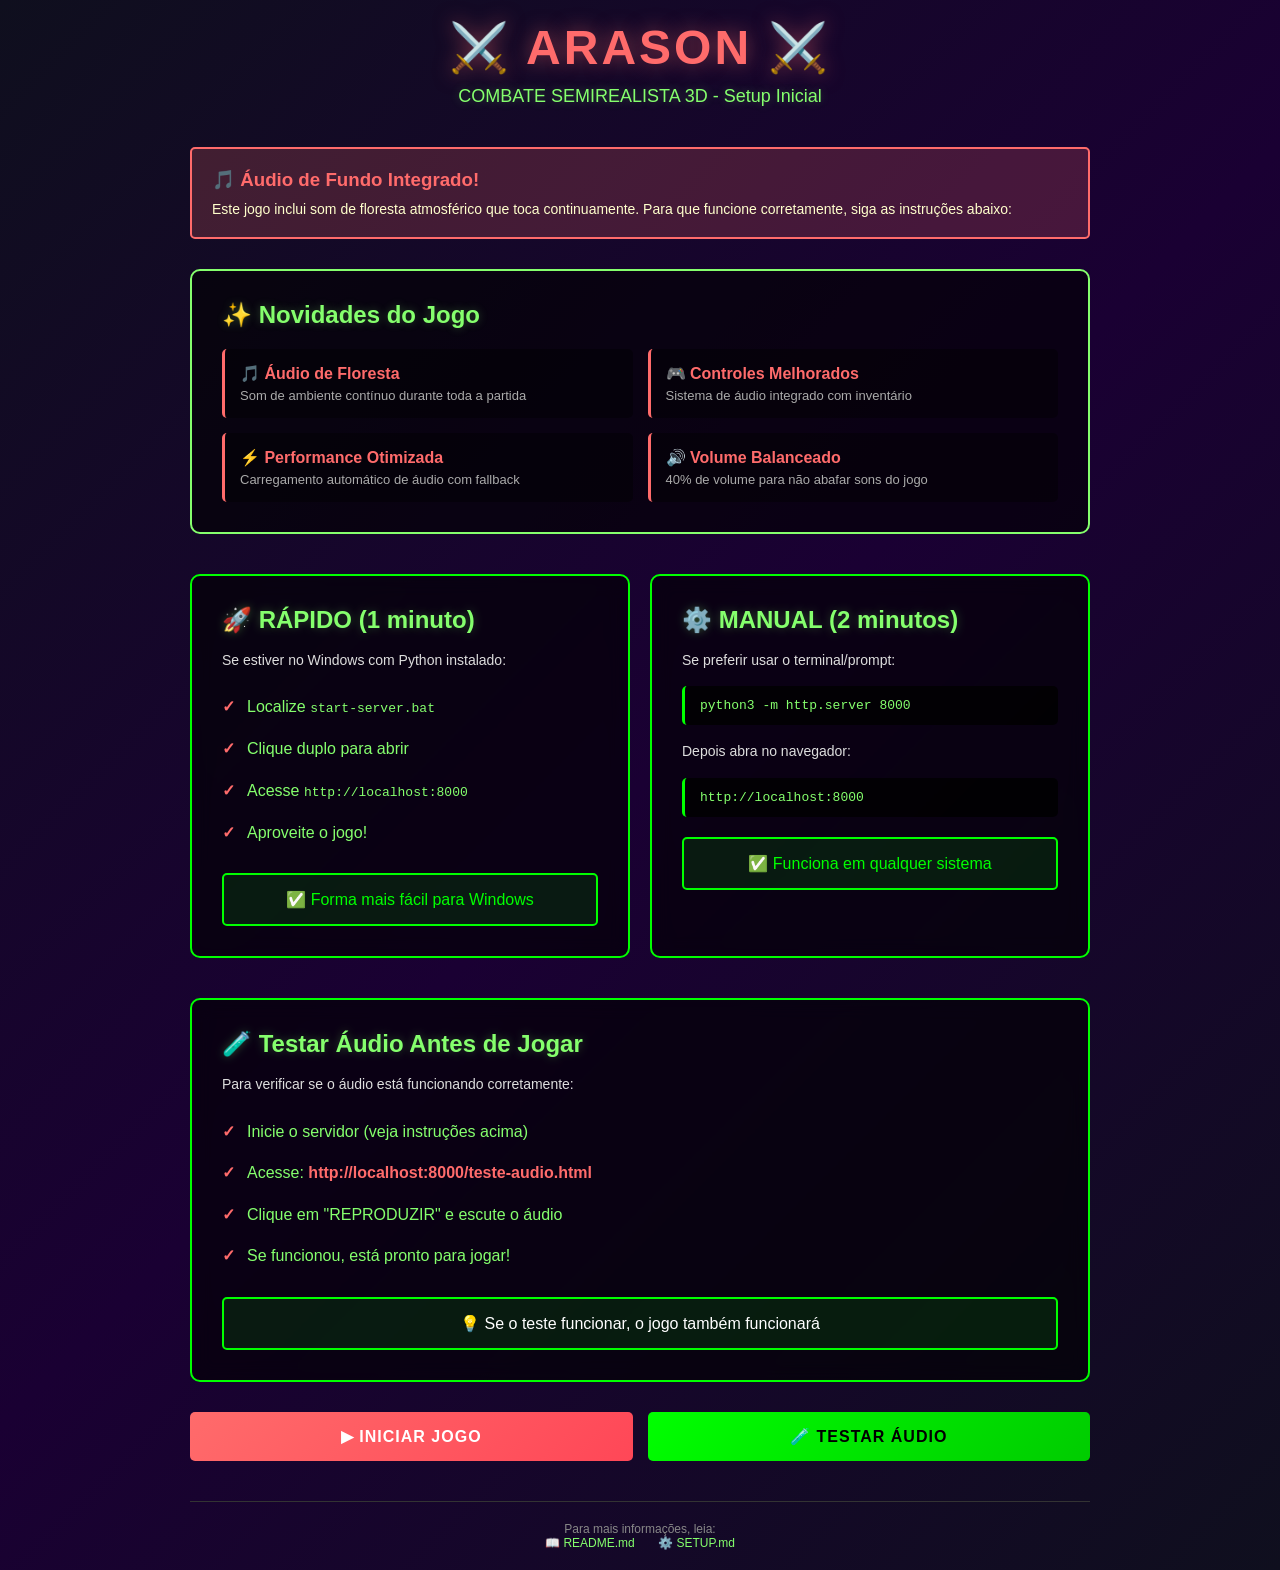
<file: setup.html>
<!DOCTYPE html>
<html lang="pt-BR">
<head>
    <meta charset="UTF-8">
    <meta name="viewport" content="width=device-width, initial-scale=1.0">
    <title>⚔️ ARASON - Setup Inicial</title>
    <style>
        * { margin: 0; padding: 0; box-sizing: border-box; }
        body {
            font-family: 'Segoe UI', Tahoma, Geneva, Verdana, sans-serif;
            background: linear-gradient(135deg, #0f0f1e 0%, #1a0033 50%, #0f0f1e 100%);
            color: #fff;
            min-height: 100vh;
            display: flex;
            align-items: center;
            justify-content: center;
            padding: 20px;
        }
        .container {
            max-width: 900px;
            width: 100%;
        }
        header {
            text-align: center;
            margin-bottom: 40px;
        }
        h1 {
            font-size: 48px;
            color: #ff6b6b;
            text-shadow: 0 0 20px rgba(255, 107, 107, 0.5);
            margin-bottom: 10px;
            letter-spacing: 3px;
        }
        .subtitle {
            font-size: 18px;
            color: #85ff6d;
            text-shadow: 0 0 10px rgba(133, 255, 109, 0.3);
        }
        .content {
            display: grid;
            grid-template-columns: 1fr 1fr;
            gap: 20px;
            margin-bottom: 40px;
        }
        .card {
            background: rgba(0, 0, 0, 0.6);
            border: 2px solid #00ff00;
            border-radius: 10px;
            padding: 30px;
            backdrop-filter: blur(10px);
            transition: all 0.3s;
        }
        .card:hover {
            border-color: #ff6b6b;
            box-shadow: 0 0 20px rgba(255, 107, 107, 0.3);
            transform: translateY(-5px);
        }
        .card h2 {
            color: #85ff6d;
            margin-bottom: 15px;
            font-size: 24px;
            text-shadow: 0 0 10px rgba(133, 255, 109, 0.3);
        }
        .card p {
            color: #ddd;
            line-height: 1.6;
            margin-bottom: 15px;
            font-size: 14px;
        }
        .step-list {
            list-style: none;
        }
        .step-list li {
            color: #85ff6d;
            padding: 8px 0;
            padding-left: 25px;
            position: relative;
            line-height: 1.6;
        }
        .step-list li:before {
            content: "✓";
            position: absolute;
            left: 0;
            color: #ff6b6b;
            font-weight: bold;
        }
        .code-block {
            background: rgba(0, 0, 0, 0.8);
            border-left: 3px solid #00ff00;
            padding: 12px 15px;
            margin: 15px 0;
            border-radius: 5px;
            font-family: 'Courier New', monospace;
            font-size: 13px;
            overflow-x: auto;
            color: #85ff6d;
        }
        .buttons {
            display: grid;
            grid-template-columns: 1fr 1fr;
            gap: 15px;
            margin-top: 30px;
        }
        button {
            padding: 15px 30px;
            border: none;
            border-radius: 5px;
            font-size: 16px;
            font-weight: bold;
            cursor: pointer;
            transition: all 0.3s;
            text-transform: uppercase;
            letter-spacing: 1px;
        }
        .btn-primary {
            background: linear-gradient(135deg, #ff6b6b 0%, #ff4757 100%);
            color: white;
        }
        .btn-primary:hover {
            transform: scale(1.05);
            box-shadow: 0 0 20px rgba(255, 107, 107, 0.5);
        }
        .btn-secondary {
            background: linear-gradient(135deg, #00ff00 0%, #00cc00 100%);
            color: #000;
        }
        .btn-secondary:hover {
            transform: scale(1.05);
            box-shadow: 0 0 20px rgba(0, 255, 0, 0.5);
        }
        .alert {
            background: rgba(255, 107, 107, 0.2);
            border: 2px solid #ff6b6b;
            border-radius: 5px;
            padding: 20px;
            margin-bottom: 30px;
        }
        .alert h3 {
            color: #ff6b6b;
            margin-bottom: 10px;
        }
        .alert p {
            color: #ffc;
            font-size: 14px;
        }
        .features {
            background: rgba(0, 0, 0, 0.6);
            border: 2px solid #85ff6d;
            border-radius: 10px;
            padding: 30px;
            margin-bottom: 40px;
        }
        .features h2 {
            color: #85ff6d;
            margin-bottom: 20px;
            text-shadow: 0 0 10px rgba(133, 255, 109, 0.3);
        }
        .feature-grid {
            display: grid;
            grid-template-columns: 1fr 1fr;
            gap: 15px;
        }
        .feature-item {
            padding: 15px;
            background: rgba(0, 0, 0, 0.4);
            border-radius: 5px;
            border-left: 3px solid #ff6b6b;
        }
        .feature-item strong {
            color: #ff6b6b;
        }
        .feature-item p {
            color: #aaa;
            font-size: 13px;
            margin-top: 5px;
        }
        @media (max-width: 768px) {
            .content {
                grid-template-columns: 1fr;
            }
            .buttons {
                grid-template-columns: 1fr;
            }
            .feature-grid {
                grid-template-columns: 1fr;
            }
            h1 {
                font-size: 36px;
            }
        }
        .status-box {
            background: rgba(0, 255, 0, 0.1);
            border: 2px solid #00ff00;
            border-radius: 5px;
            padding: 15px;
            margin-top: 20px;
            text-align: center;
        }
        .status-box.success {
            border-color: #00ff00;
            color: #00ff00;
        }
        .status-box.warning {
            border-color: #ffaa00;
            color: #ffaa00;
            background: rgba(255, 170, 0, 0.1);
        }
    </style>
</head>
<body>
    <div class="container">
        <header>
            <h1>⚔️ ARASON ⚔️</h1>
            <p class="subtitle">COMBATE SEMIREALISTA 3D - Setup Inicial</p>
        </header>

        <div class="alert">
            <h3>🎵 Áudio de Fundo Integrado!</h3>
            <p>Este jogo inclui som de floresta atmosférico que toca continuamente. Para que funcione corretamente, siga as instruções abaixo:</p>
        </div>

        <div class="features">
            <h2>✨ Novidades do Jogo</h2>
            <div class="feature-grid">
                <div class="feature-item">
                    <strong>🎵 Áudio de Floresta</strong>
                    <p>Som de ambiente contínuo durante toda a partida</p>
                </div>
                <div class="feature-item">
                    <strong>🎮 Controles Melhorados</strong>
                    <p>Sistema de áudio integrado com inventário</p>
                </div>
                <div class="feature-item">
                    <strong>⚡ Performance Otimizada</strong>
                    <p>Carregamento automático de áudio com fallback</p>
                </div>
                <div class="feature-item">
                    <strong>🔊 Volume Balanceado</strong>
                    <p>40% de volume para não abafar sons do jogo</p>
                </div>
            </div>
        </div>

        <div class="content">
            <div class="card">
                <h2>🚀 RÁPIDO (1 minuto)</h2>
                <p>Se estiver no Windows com Python instalado:</p>
                <ol class="step-list">
                    <li>Localize <code>start-server.bat</code></li>
                    <li>Clique duplo para abrir</li>
                    <li>Acesse <code>http://localhost:8000</code></li>
                    <li>Aproveite o jogo!</li>
                </ol>
                <div class="status-box success">
                    ✅ Forma mais fácil para Windows
                </div>
            </div>

            <div class="card">
                <h2>⚙️ MANUAL (2 minutos)</h2>
                <p>Se preferir usar o terminal/prompt:</p>
                <div class="code-block">
python3 -m http.server 8000
                </div>
                <p>Depois abra no navegador:</p>
                <div class="code-block">
http://localhost:8000
                </div>
                <div class="status-box success">
                    ✅ Funciona em qualquer sistema
                </div>
            </div>
        </div>

        <div class="card" style="grid-column: 1 / -1;">
            <h2>🧪 Testar Áudio Antes de Jogar</h2>
            <p>Para verificar se o áudio está funcionando corretamente:</p>
            <ol class="step-list" style="margin-bottom: 20px;">
                <li>Inicie o servidor (veja instruções acima)</li>
                <li>Acesse: <a href="teste-audio.html" style="color: #ff6b6b; text-decoration: none; font-weight: bold;">http://localhost:8000/teste-audio.html</a></li>
                <li>Clique em "REPRODUZIR" e escute o áudio</li>
                <li>Se funcionou, está pronto para jogar!</li>
            </ol>
            <div class="status-box">
                💡 Se o teste funcionar, o jogo também funcionará
            </div>
        </div>

        <div class="buttons">
            <button class="btn-primary" onclick="abrirJogo()">
                ▶ INICIAR JOGO
            </button>
            <button class="btn-secondary" onclick="abrirTeste()">
                🧪 TESTAR ÁUDIO
            </button>
        </div>

        <div style="text-align: center; margin-top: 40px; color: #888; font-size: 12px; border-top: 1px solid #333; padding-top: 20px;">
            <p>Para mais informações, leia:</p>
            <p>
                <a href="README.md" style="color: #85ff6d; text-decoration: none; margin: 0 10px;">📖 README.md</a>
                <a href="SETUP.md" style="color: #85ff6d; text-decoration: none; margin: 0 10px;">⚙️ SETUP.md</a>
            </p>
        </div>
    </div>

    <script>
        // Detecta se servidor está rodando
        function verificarServidor() {
            const protocolo = window.location.protocol;
            if (protocolo === 'file:') {
                document.body.style.opacity = '0.8';
                const alerta = document.querySelector('.alert');
                alerta.innerHTML = `
                    <h3>⚠️ ERRO: Arquivo Local Detectado!</h3>
                    <p>Você está acessando esta página como arquivo local (file://). 
                    Para que o áudio funcione, MUST NEED acessar através de um servidor HTTP.</p>
                    <p style="margin-top: 15px; color: #ffff00;">
                        <strong>SOLUÇÃO:</strong><br>
                        1. Abra um terminal na pasta do jogo<br>
                        2. Execute: <code style="background: #000; padding: 5px; border-radius: 3px;">python3 -m http.server 8000</code><br>
                        3. Acesse: <code style="background: #000; padding: 5px; border-radius: 3px;">http://localhost:8000</code>
                    </p>
                `;
                alerta.classList.add('warning');
                alerta.style.borderColor = '#ffaa00';
            }
        }

        function abrirJogo() {
            if (window.location.protocol === 'file:') {
                alert('❌ Erro: Você precisa rodar o servidor HTTP primeiro!\n\nVeja as instruções na página.');
                return;
            }
            window.location.href = 'index.html';
        }

        function abrirTeste() {
            window.location.href = 'teste-audio.html';
        }

        // Executar verificação ao carregar
        window.addEventListener('load', verificarServidor);
    </script>
</body>
</html>
</file>
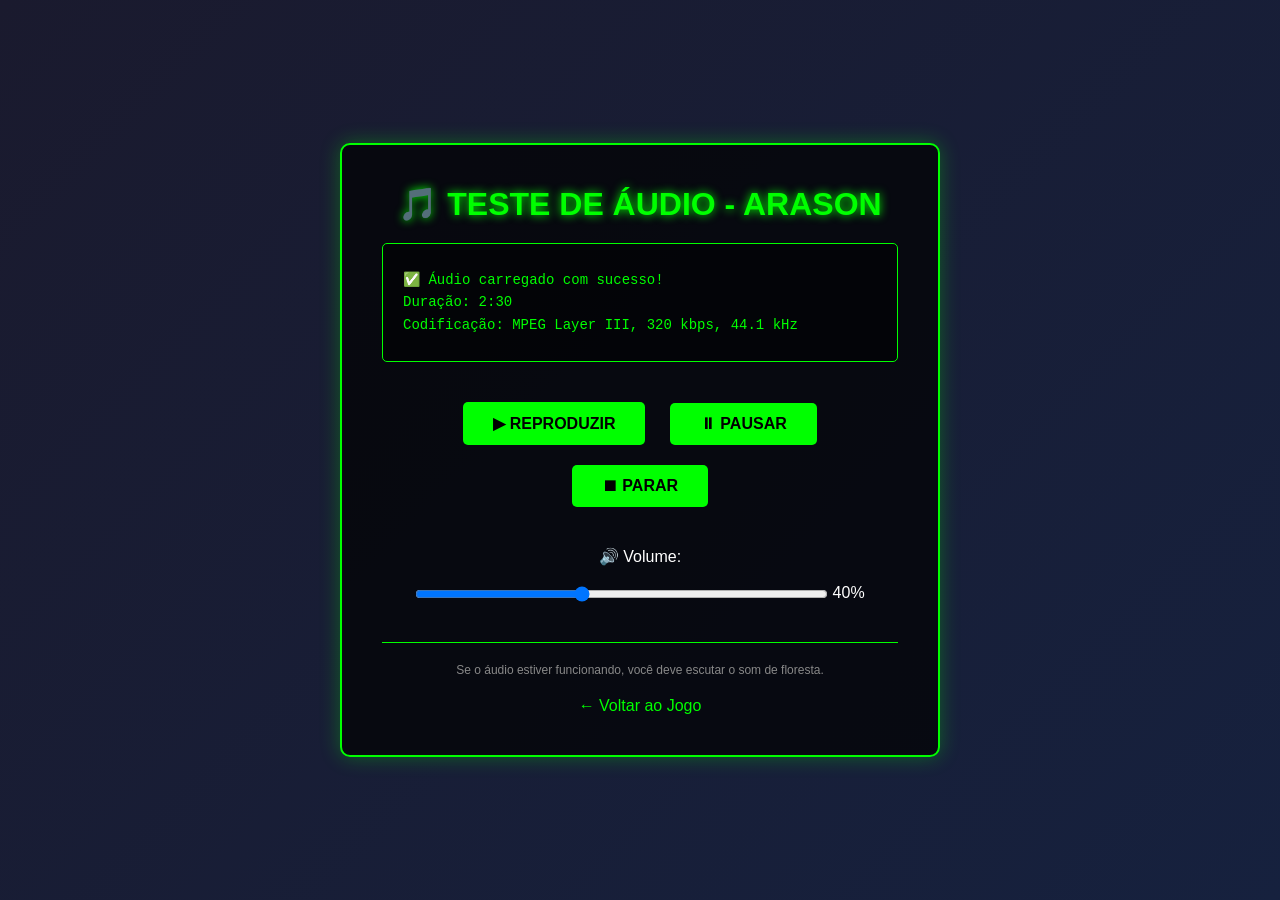
<file: teste-audio.html>
<!DOCTYPE html>
<html lang="pt-BR">
<head>
    <meta charset="UTF-8">
    <meta name="viewport" content="width=device-width, initial-scale=1.0">
    <title>🎵 Teste de Áudio - ARASON</title>
    <style>
        * { margin: 0; padding: 0; box-sizing: border-box; }
        body {
            font-family: 'Arial', sans-serif;
            background: linear-gradient(135deg, #1a1a2e 0%, #16213e 100%);
            color: #fff;
            display: flex;
            justify-content: center;
            align-items: center;
            min-height: 100vh;
            padding: 20px;
        }
        .container {
            background: rgba(0, 0, 0, 0.7);
            border: 2px solid #00ff00;
            border-radius: 10px;
            padding: 40px;
            max-width: 600px;
            text-align: center;
            box-shadow: 0 0 20px rgba(0, 255, 0, 0.3);
        }
        h1 {
            color: #00ff00;
            margin-bottom: 20px;
            text-shadow: 0 0 10px #00ff00;
        }
        .status {
            background: rgba(0, 0, 0, 0.5);
            border: 1px solid #00ff00;
            border-radius: 5px;
            padding: 20px;
            margin: 20px 0;
            min-height: 100px;
            font-family: 'Courier New', monospace;
            text-align: left;
            font-size: 14px;
            line-height: 1.6;
        }
        .status p {
            margin: 5px 0;
        }
        .status .success { color: #00ff00; }
        .status .error { color: #ff0000; }
        .status .info { color: #ffff00; }
        button {
            background: #00ff00;
            color: #000;
            border: none;
            padding: 12px 30px;
            border-radius: 5px;
            font-size: 16px;
            font-weight: bold;
            cursor: pointer;
            margin: 10px;
            transition: all 0.3s;
        }
        button:hover {
            background: #00cc00;
            transform: scale(1.05);
        }
        button:active {
            transform: scale(0.95);
        }
        .controls {
            margin: 30px 0;
        }
        audio {
            width: 100%;
            margin: 20px 0;
        }
        .volume-control {
            margin: 20px 0;
        }
        input[type="range"] {
            width: 80%;
            height: 8px;
            cursor: pointer;
        }
    </style>
</head>
<body>
    <div class="container">
        <h1>🎵 TESTE DE ÁUDIO - ARASON</h1>
        
        <div class="status" id="status">
            <p class="info">🔄 Carregando áudio...</p>
        </div>

        <div class="controls">
            <button onclick="tocarAudio()">▶ REPRODUZIR</button>
            <button onclick="pausarAudio()">⏸ PAUSAR</button>
            <button onclick="pararAudio()">⏹ PARAR</button>
        </div>

        <div class="volume-control">
            <label for="volumeSlider">🔊 Volume:</label><br><br>
            <input type="range" id="volumeSlider" min="0" max="100" value="40" onchange="mudarVolume()">
            <span id="volumeValue">40%</span>
        </div>

        <audio id="audioElement">
            <source src="floresta.mp3" type="audio/mpeg">
            Seu navegador não suporta áudio HTML5.
        </audio>

        <div style="margin-top: 40px; padding-top: 20px; border-top: 1px solid #00ff00;">
            <p style="font-size: 12px; color: #888;">
                Se o áudio estiver funcionando, você deve escutar o som de floresta.
            </p>
            <a href="index.html" style="color: #00ff00; text-decoration: none; margin-top: 20px; display: inline-block;">
                ← Voltar ao Jogo
            </a>
        </div>
    </div>

    <script>
        const audio = document.getElementById('audioElement');
        const status = document.getElementById('status');

        // Atualiza status
        function atualizarStatus(mensagem, tipo = 'info') {
            status.innerHTML = `<p class="${tipo}">${mensagem}</p>`;
        }

        // Evento de carregamento
        audio.addEventListener('loadedmetadata', () => {
            atualizarStatus('✅ Áudio carregado com sucesso!<br>Duração: ' + formatarTempo(audio.duration) + '<br>Codificação: MPEG Layer III, 320 kbps, 44.1 kHz', 'success');
        });

        // Evento de erro
        audio.addEventListener('error', (e) => {
            atualizarStatus('❌ Erro ao carregar áudio!<br>Certifique-se de que floresta.mp3 existe na pasta raiz.', 'error');
            console.error('Erro de áudio:', e);
        });

        // Evento de reprodução
        audio.addEventListener('play', () => {
            atualizarStatus('▶ Reproduzindo... 🎵', 'success');
        });

        // Evento de pausa
        audio.addEventListener('pause', () => {
            atualizarStatus('⏸ Pausado', 'info');
        });

        // Evento de término
        audio.addEventListener('ended', () => {
            atualizarStatus('✅ Reprodução concluída', 'success');
        });

        // Funções de controle
        function tocarAudio() {
            audio.play().catch(err => {
                atualizarStatus('❌ Erro ao reproduzir: ' + err.message, 'error');
            });
        }

        function pausarAudio() {
            audio.pause();
        }

        function pararAudio() {
            audio.pause();
            audio.currentTime = 0;
            atualizarStatus('⏹ Parado', 'info');
        }

        function mudarVolume() {
            const volume = document.getElementById('volumeSlider').value;
            audio.volume = volume / 100;
            document.getElementById('volumeValue').textContent = volume + '%';
        }

        function formatarTempo(segundos) {
            const minutos = Math.floor(segundos / 60);
            const secs = Math.floor(segundos % 60);
            return minutos + ':' + (secs < 10 ? '0' : '') + secs;
        }

        // Inicia verificação
        console.log('🎵 Página de teste de áudio carregada');
        console.log('URL do áudio:', audio.src);
    </script>
</body>
</html>
</file>
